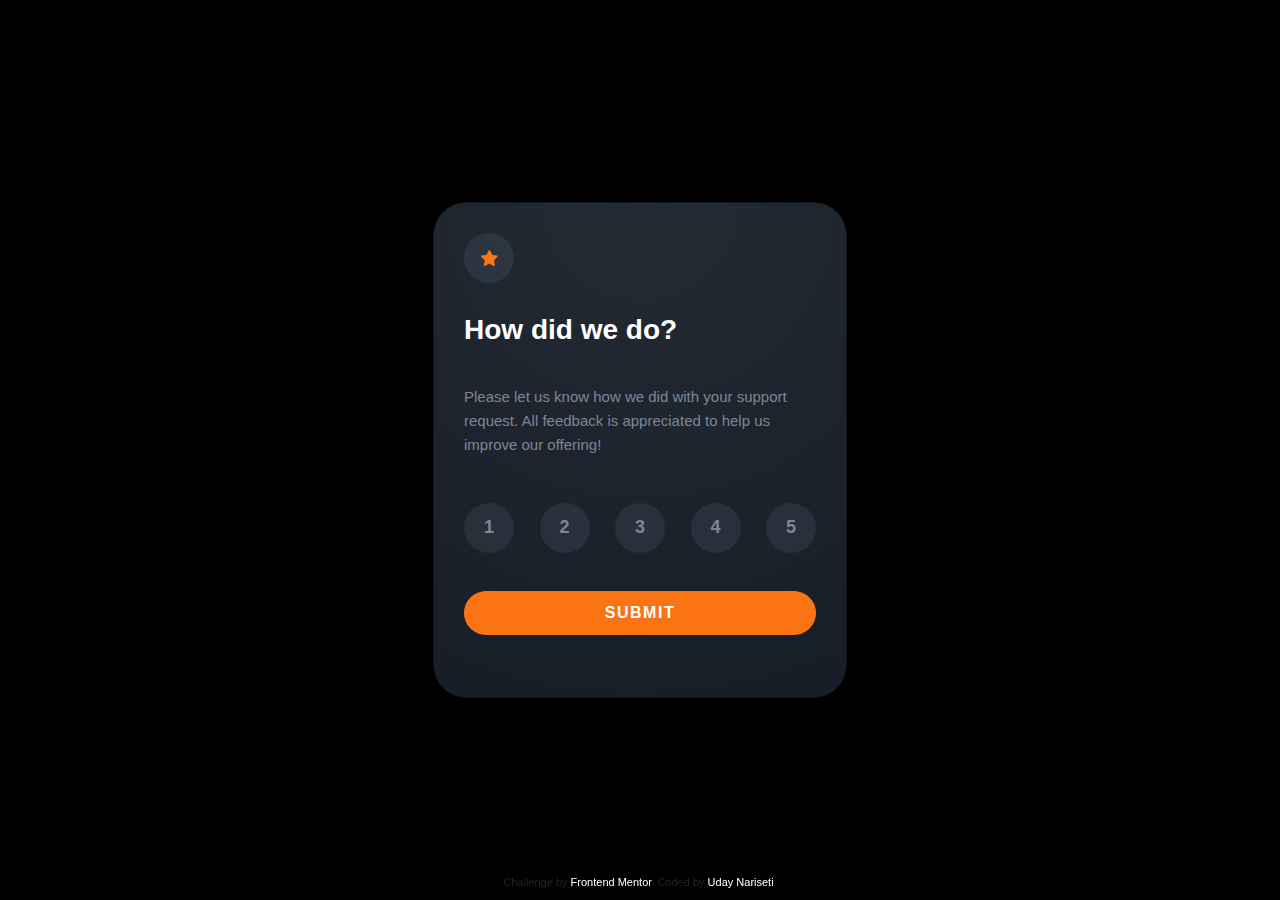
<file: interactive-rating-component-main/index.html>
<!DOCTYPE html>
<html lang="en">

<head>
  <meta charset="UTF-8">
  <meta name="viewport" content="width=device-width, initial-scale=1.0">
  <!-- displays site properly based on user's device -->

  <link rel="icon" type="image/png" sizes="32x32" href="./images/favicon-32x32.png">


  <link rel="stylesheet" href="https://cdn.jsdelivr.net/npm/bootstrap@4.3.1/dist/css/bootstrap.min.css"
    integrity="sha384-ggOyR0iXCbMQv3Xipma34MD+dH/1fQ784/j6cY/iJTQUOhcWr7x9JvoRxT2MZw1T" crossorigin="anonymous">
  <link rel="stylesheet" href="styles.css" />

  <title>Frontend Mentor | Interactive rating component</title>

  <style>
    .attribution {
      font-size: 11px;
      text-align: center;
    }

    .attribution a {
      color: hsl(228, 45%, 44%);
    }
  </style>

  <script>
    let selectedRating = null;
    function setRating(rating) {
      if (document.querySelector(".rating-value-circle.selected"))
        document.querySelector(".rating-value-circle.selected").className = "rating-value-circle";
      selectedRating = rating;
      let selectedRatingElement = document.getElementsByClassName("rating-value-circle")[rating - 1];
      selectedRatingElement && selectedRatingElement.focus();
      selectedRatingElement.className = "rating-value-circle selected"
    }

    function submitRating() {
      const ratingSection = document.getElementsByClassName("rating-section");
      const thankyouSection = document.getElementsByClassName("thankyou-section");
      ratingSection[0].style.display = "none"
      thankyouSection[0].style.display = "flex";
      document.querySelector(".user-rating p span").innerHTML = selectedRating;
    }

  </script>

</head>

<body>

  <main>
    <div class="rating-section">
      <div class="circle-rating-star">
        <img src="./images/icon-star.svg" alt="rating star" />

      </div>

      <h1> How did we do?</h1>
      <p>Please let us know how we did with your support request. All feedback is appreciated
        to help us improve our offering!</p>

      <div class="rating-values">
        <div class="rating-value-circle" onclick="setRating(1)"> 1 </div>
        <div class="rating-value-circle" onclick="setRating(2)"> 2 </div>
        <div class="rating-value-circle" onclick="setRating(3)"> 3 </div>
        <div class="rating-value-circle" onclick="setRating(4)"> 4 </div>
        <div class="rating-value-circle" onclick="setRating(5)"> 5 </div>
      </div>

      <button class="submit" onclick="submitRating()" type="button"> SUBMIT</button>
    </div>

    <div class="thankyou-section">
      <img class="thankyou-img" alt="thank you image" src="./images/illustration-thank-you.svg">

      <div class="user-rating">
        <p>You selected <span id="rate"></span> out of 5</p>
      </div>

      <div class="thankyou-text">
        <h1>Thank you!</h1>
        <p>We appreciate you taking the time to give a rating. If you ever need more support don't hesitate to get in
          touch!</p>
      </div>

    </div>


  </main>


  <section aria-label="attribution" class="attribution">
    Challenge by <a href="https://www.frontendmentor.io?ref=challenge" target="_blank">Frontend Mentor</a>.
    Coded by <a href="#">Uday Nariseti</a>.
  </section>


  <script src="https://code.jquery.com/jquery-3.3.1.slim.min.js"
    integrity="sha384-q8i/X+965DzO0rT7abK41JStQIAqVgRVzpbzo5smXKp4YfRvH+8abtTE1Pi6jizo"
    crossorigin="anonymous"></script>
  <script src="https://cdn.jsdelivr.net/npm/popper.js@1.14.7/dist/umd/popper.min.js"
    integrity="sha384-UO2eT0CpHqdSJQ6hJty5KVphtPhzWj9WO1clHTMGa3JDZwrnQq4sF86dIHNDz0W1"
    crossorigin="anonymous"></script>
  <script src="https://cdn.jsdelivr.net/npm/bootstrap@4.3.1/dist/js/bootstrap.min.js"
    integrity="sha384-JjSmVgyd0p3pXB1rRibZUAYoIIy6OrQ6VrjIEaFf/nJGzIxFDsf4x0xIM+B07jRM"
    crossorigin="anonymous"></script>


</body>

</html>
</file>
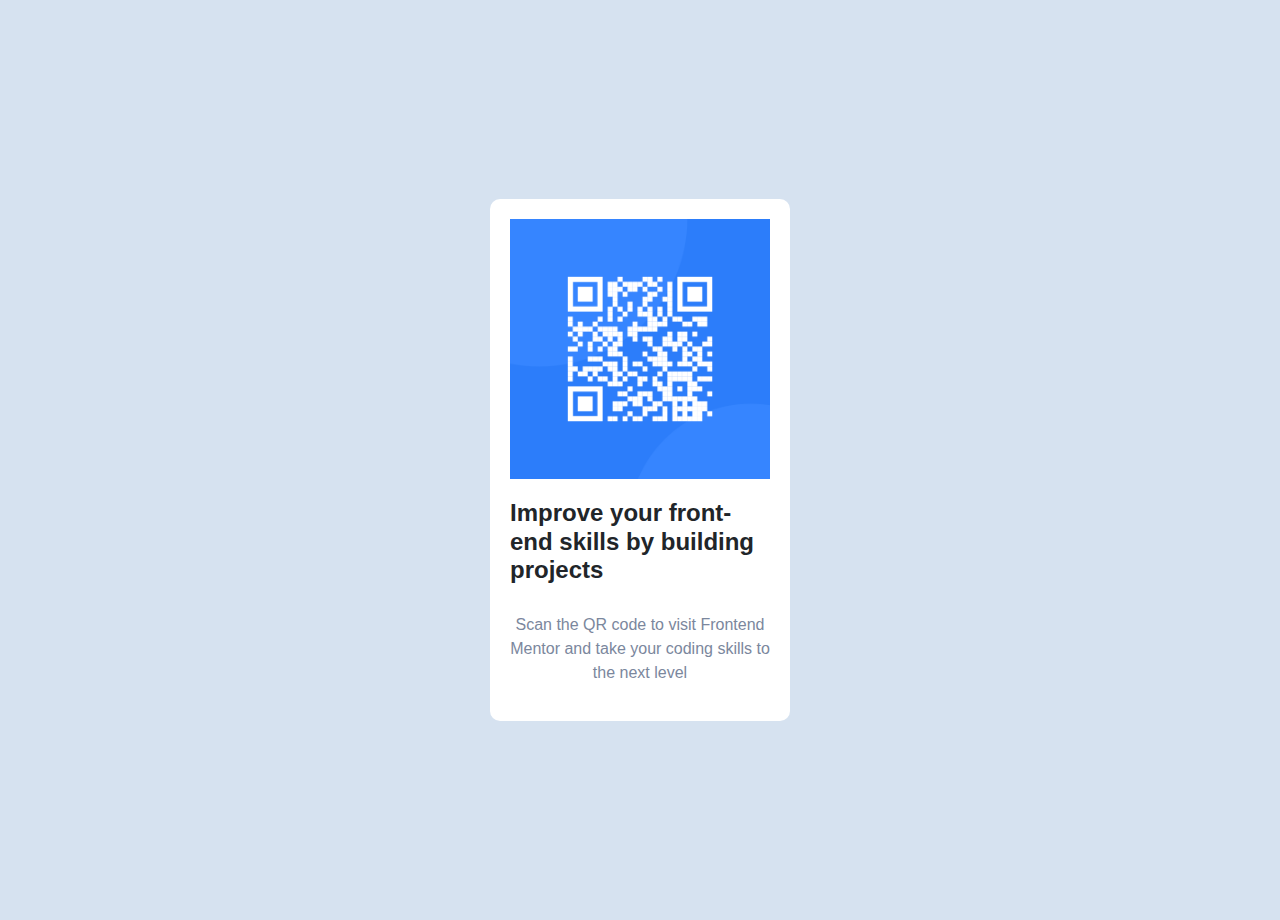
<file: qr-code-component-main/index.html>
<!DOCTYPE html>
<html lang="en">

<head>
  <meta charset="UTF-8">
  <meta name="viewport" content="width=device-width, initial-scale=1.0">
  <!-- displays site properly based on user's device -->

  <link rel="stylesheet" href="https://fonts.googleapis.com/css?family=Sofia">

  <link rel="icon" type="image/png" sizes="32x32" href="./images/favicon-32x32.png">
  <link rel="stylesheet" href="https://cdn.jsdelivr.net/npm/bootstrap@4.3.1/dist/css/bootstrap.min.css"
    integrity="sha384-ggOyR0iXCbMQv3Xipma34MD+dH/1fQ784/j6cY/iJTQUOhcWr7x9JvoRxT2MZw1T" crossorigin="anonymous">
  <link rel="stylesheet" href="styles.css" />
  <title>Frontend Mentor | QR code component</title>

  <!-- Feel free to remove these styles or customise in your own stylesheet 👍 -->
  <style>
    .attribution {
      font-size: 11px;
      text-align: center;
    }

    .attribution a {
      color: hsl(228, 45%, 44%);
    }
  </style>
</head>

<body>

  <div class="qr-code-comp">
    <div class="content">

      <img class="qr-image" src="./images/image-qr-code.png" />
      <h4>Improve your front-end skills by building projects</h4>

      <p>Scan the QR code to visit Frontend Mentor and take your coding skills to the next level</p>

    </div>

  </div>


  <script src="https://code.jquery.com/jquery-3.3.1.slim.min.js"
    integrity="sha384-q8i/X+965DzO0rT7abK41JStQIAqVgRVzpbzo5smXKp4YfRvH+8abtTE1Pi6jizo"
    crossorigin="anonymous"></script>
  <script src="https://cdn.jsdelivr.net/npm/popper.js@1.14.7/dist/umd/popper.min.js"
    integrity="sha384-UO2eT0CpHqdSJQ6hJty5KVphtPhzWj9WO1clHTMGa3JDZwrnQq4sF86dIHNDz0W1"
    crossorigin="anonymous"></script>
  <script src="https://cdn.jsdelivr.net/npm/bootstrap@4.3.1/dist/js/bootstrap.min.js"
    integrity="sha384-JjSmVgyd0p3pXB1rRibZUAYoIIy6OrQ6VrjIEaFf/nJGzIxFDsf4x0xIM+B07jRM"
    crossorigin="anonymous"></script>

</body>

</html>
</file>
<file: interactive-rating-component-main/styles.css>
:root {
    --white: hsl(0, 0%, 100%);
    --light-grey: hsl(212, 45%, 89%);
    --medium-grey: hsl(216, 12%, 54%);
    --dark-blue: hsl(213, 19%, 18%);
    --very-dark-blue: hsl(216, 12%, 8%);
    --orange: hsl(25, 97%, 53%);
}

* {
    margin: 0;
    padding: 0;
    box-sizing: border-box;
}

html,
body {
    min-height: 100vh;
    width: 100%;
    background-color: black !important;
    display: flex;
    align-items: center;
    justify-content: center;
    flex-direction: column;
    font-family: 'Overpass', sans-serif;

}

.main {
    padding: 10px;
    display: flex;
    align-items: center;
    justify-content: center;
}

.card {
    background: radial-gradient(circle at top, hsl(212, 18%, 17%), hsl(215, 27%, 12%));

}

.rating-section, .thankyou-section {

    width: 412px;
    border-radius: 32px;
    background: radial-gradient(circle at top, hsl(212, 18%, 17%), hsl(215, 27%, 12%));
    padding: 30px;
    box-shadow: 0 0 0 0.5px var(--dark-blue);
    display: flex;
    flex-direction: column;
    row-gap: 30px;
    align-items: left;
}

.thankyou-section{
    display: flex;
    justify-content: center;
    align-items: center;
}


.circle-rating-star {
    height: 50px;
    width: 50px;
    border-radius: 50%;
    background-color: hsla(216, 12%, 54%, 15%);
    display: flex;
    justify-content: center;
    align-items: center;
}


 h1 {
    font-size: 28px;
    font-weight: 700;
    color: white;
}

p {
    font-size: 15px;
    line-height: 1.5rem;
    color: var(--medium-grey);
    font-family: inherit;
}


.rating-values {
    display: flex;
    flex-direction: row;
    justify-content: space-between;
}

.rating-value-circle {
    height: 50px;
    width: 50px;
    border-radius: 50%;
    background-color: hsla(216, 12%, 54%, 15%);
    display: flex;
    align-items: center;
    justify-content: center;
    color: var(--medium-grey);
    font-family: inherit;
    font-weight: 700;
    font-size: 18px;
}

.rating-value-circle:hover{
    cursor: pointer;
    background-color: hsl(25, 97%, 53%);
    color: white;
}

.rating-value-circle.selected{
    background-color: hsl(25, 97%, 53%);
    color: white;
}
.rating-value-circle :focus {
    background-color: rgb(125, 125, 125);
    color: white;
}

.submit{
    display: flex;
    justify-content: center;
}

.submit {
    width: 100%;
    background-color: hsl(25, 97%, 53%);
    color: white;
    padding: 10px;
    margin: 0.5em 0 2em;
    font-weight: 700;
    letter-spacing: 1.5px;
    border-radius: 50px;
    border: 0;
    border-style: solid;
}

 .submit:hover{
    cursor: pointer;
    background-color: white;
    color: hsl(25, 97%, 53%);
}





.attribution{
    position: fixed;
    left: 0;
    bottom: 0;
    width: 100%;
    text-align: center;
    padding: 10px;
}

.attribution a:link, .attribution a:active, .attribution a:visited{
    color: white;
    text-decoration: none;
}

.attribution a:hover{
    color: hsl(25, 97%, 53%);
    text-decoration: none;
}

.thankyou-section {
    display:none;
}

.thankyou-text{
    text-align: center;
    width: 360px;
    letter-spacing: 0.4px;
    padding: 0 1.5em 1.5em;
    margin: auto;
}

.thankyou-text h2{
    padding-top: 0.5em;
    margin-bottom: 0.5em;
}

.thankyou-text p{
    font-size: 15px;
    color: rgb(189, 187, 187);
    line-height: 22px;
    margin-top: 0.3em;
}
</file>
<file: qr-code-component-main/styles.css>
:root {
    --blue: #1e90ff;
    --white: hsl(0, 0%, 100%);
    --light-gray: hsl(212, 45%, 89%);
    --gray-blue: hsl(220, 15%, 55%);
    --dark-blue: hsl(218, 44%, 22%);
  }

* {
    margin: 0;
    padding: 0;
    box-sizing: border-box;
}


html,
body {
    min-height: 100vh;
    width: 100%;
    background-color: var(--light-gray);
    padding: 10px;
    display: flex;
    align-items: center;
    align-content: center;
    justify-content: center;
}

.qr-code-comp {
    background-color: var(--white);
    min-height: 500px;
    border-radius: 10px;
    max-width: min(80%, 300px);
    padding: 10px;
    box-shadow: 0 0 0 0.5px --light-gray;

}

.qr-code-comp .content {
    display: flex;
    flex-direction: column;
    align-items: center;
    align-content: center;
    gap:20px;
    width: 100%;
    padding: 10px;
}

.qr-code-comp .content h4 {
    font-weight: 700;
}

.qr-code-comp .content p {
    font-weight: 400;
    color:var(--gray-blue);
    text-align: center;
}


.qr-image {
    max-width:  min(100%, 400px);
}

/* @media only screen and (max-width: 375px) {
    .qr-code-comp {
        max-width: 340px;
    }
} */
</file>
